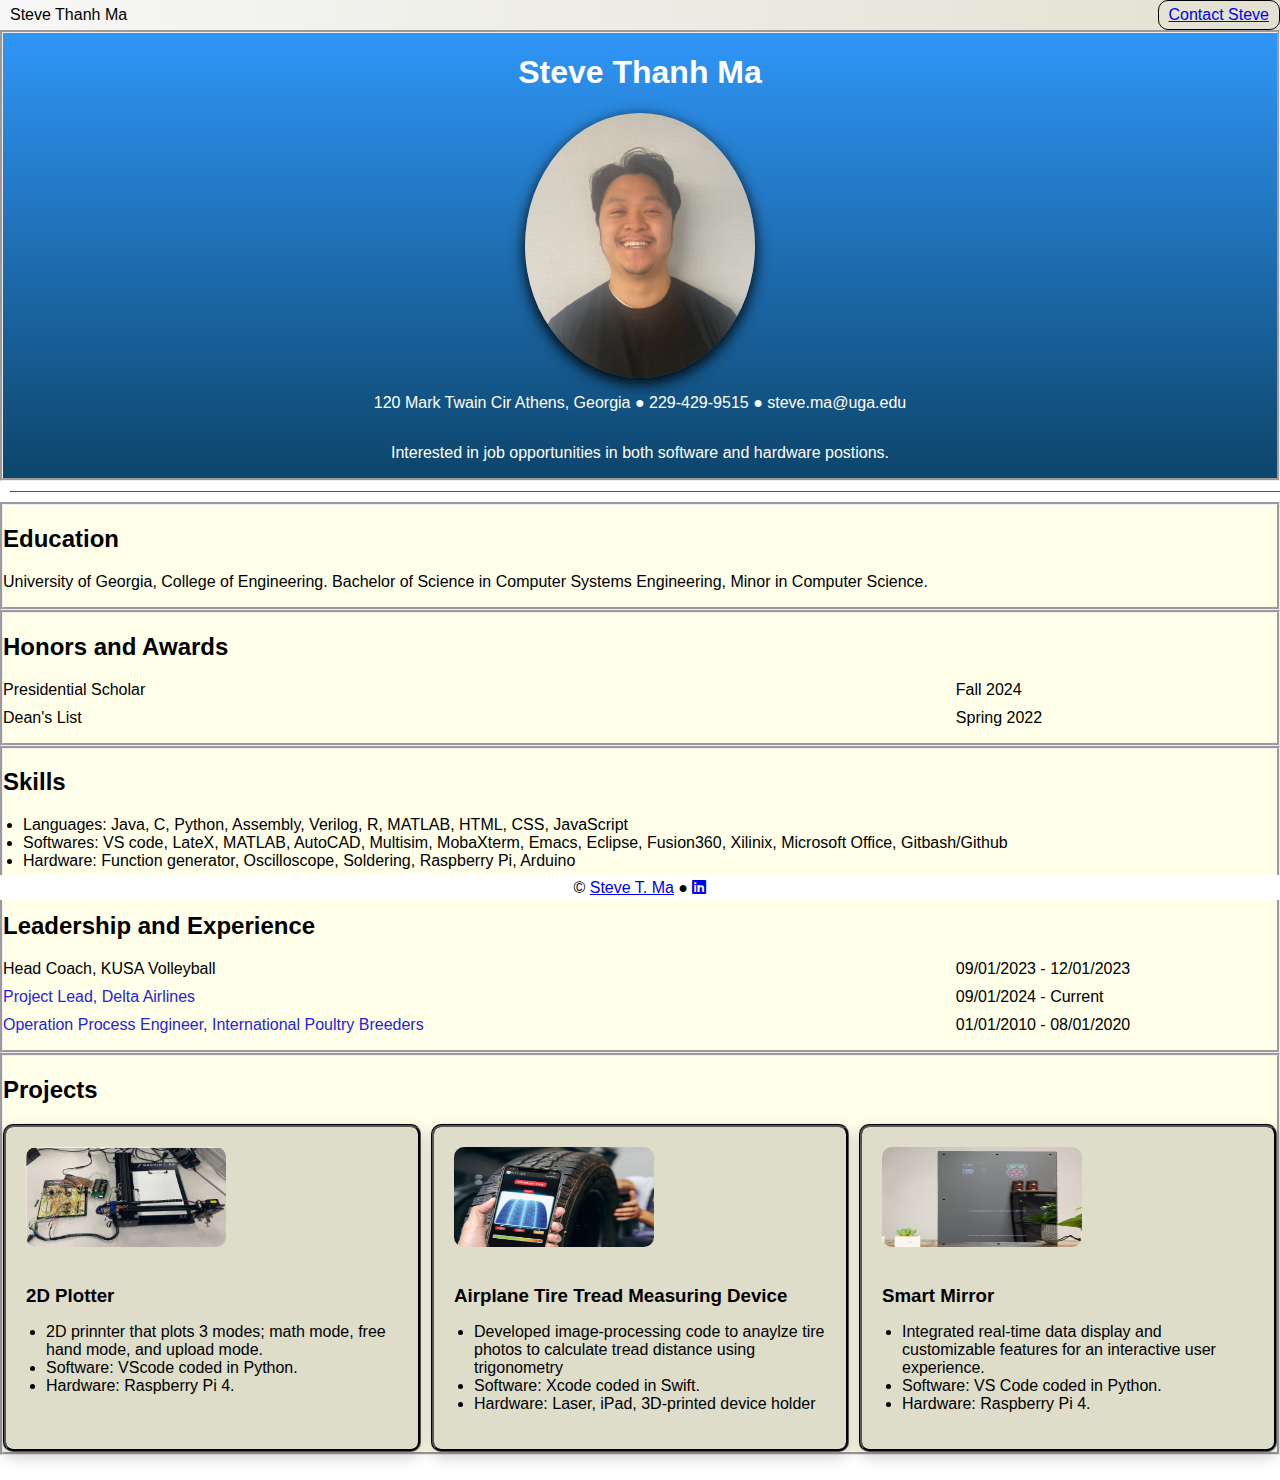
<file: index.html>
<!DOCTYPE html>
<html lang="en">
<head>
    <meta charset="UTF-8">
    <meta name="viewport" content="width=device-width, initial-scale=1.0">
    <title>Steve Ma</title>
    <link rel="stylesheet"  href="https://cdnjs.cloudflare.com/ajax/libs/font-awesome/6.0.0-beta3/css/all.min.css">
    <link rel="stylesheet" href="css/style.css">
    <link href="https://fonts.googleapis.com/css2?family=Poppins:wght@400;700&display=swap" rel="stylesheet">
</head>
<body>
    <nav>
        <div class="nav-left">Steve Thanh Ma</div>
        <div class ="nav-right">
            <a href="contact.html">Contact Steve</a>
        </div>
    </nav>
    <section class="splash"> 
        <h1>Steve Thanh Ma</h1> 
        <img src="images/Professional Photo.png" alt="Professional" width="100" >
        <p>120 Mark Twain Cir Athens, Georgia ● 229-429-9515 ● steve.ma@uga.edu</p>
        <p>Interested in job opportunities in both software and hardware postions. </p>
    </section>
    <hr>
    <section>
    <h2>Education</h2>
    </p>University of Georgia, College of Engineering. Bachelor of Science in Computer Systems Engineering, Minor in Computer Science.</p>
    </section> 
    <section>
    <h2>Honors and Awards</h2>
    <dl>
        <dt>Presidential Scholar</dt>
        <dd>Fall 2024</dd>
        <dt>Dean's List</dt>
        <dd>Spring 2022</dd>
    </dl>
    </section> 
    <section> 
    <h2>Skills</h2>
    <ul> 
        <li>Languages:  Java, C, Python, Assembly, Verilog, R, MATLAB, HTML, CSS, JavaScript</li>
        <li>Softwares: VS code, LateX, MATLAB, AutoCAD, Multisim, MobaXterm, Emacs, Eclipse, Fusion360, Xilinix, Microsoft Office, Gitbash/Github</li>
        <li>Hardware: Function generator, Oscilloscope, Soldering, Raspberry Pi, Arduino</li>
    </ul> 
    </section>
    <section>
    <h2>Leadership and Experience</h2>
    <dl>
        <dt>Head Coach, KUSA Volleyball</dt>
        <dd> 09/01/2023 - 12/01/2023</dd>
        <dt><a href="https://www.delta.com/home">Project Lead, Delta Airlines</a></dt>
        <dd>09/01/2024 - Current</dd>
        <dt><a href="https://www.jamaicabroilersgroup.com/">Operation Process Engineer, International Poultry Breeders</a></dt>
        <dd>01/01/2010 - 08/01/2020</dd>
    </dl>
    </section>
    <section id="projects">
    <h2>Projects</h2>
    
    <div class="three-col">

        <div class="card">
            <img src="images/plotter.png" alt="2D Plotter" width="200" height="100">
            <h3>2D Plotter</h3>
            <ul>
                <li>2D prinnter that plots 3 modes; math mode, free hand mode, and upload mode.</li>
                <li>Software: VScode coded in Python.</li>
                <li>Hardware: Raspberry Pi 4.</li>
            </ul>
        </div>

        <div class="card">
            <img src="images/TTMD.png" alt="Airplane Tire Tread Measuring Device" width="200" height="100">
            <h3>Airplane Tire Tread Measuring Device</h3>
            <ul>
                <li>Developed image-processing code to anaylze tire photos to calculate tread distance using trigonometry </li>
                <li>Software: Xcode coded in Swift.</li>
                <li>Hardware: Laser, iPad, 3D-printed device holder</li>
            </ul>
        </div>
    
        <div class="card">
            <img src="images/smart-mirror.png" alt="Smart Mirror" width = 200 height="100">
            <h3>Smart Mirror</h3>
            <ul>
                <li>Integrated real-time data display and customizable features for an interactive user experience.</li>
                <li>Software: VS Code coded in Python.</li>
                <li>Hardware: Raspberry Pi 4.</li>
            </ul>
        </div>
    </div>
    </section>

    <footer>
        <p>© <a href="contact.html">Steve T. Ma</a> ● <a href="https://www.linkedin.com/in/stevema-corporate/"><i class="fab fa-linkedin"> </i> </a> </p>
    </footer>
    

</body>
</html>
</file>
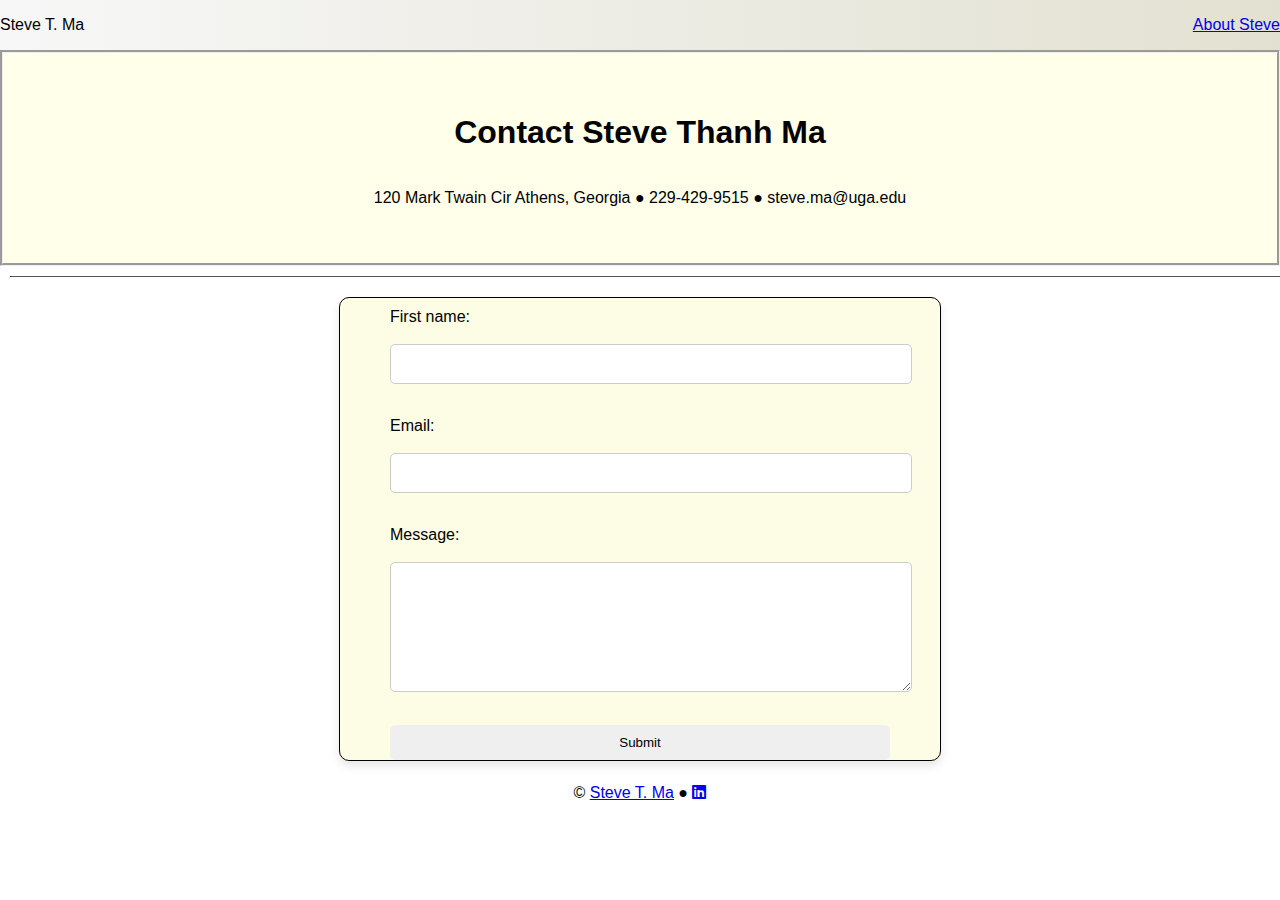
<file: contact.html>
<!DOCTYPE html>
<html lang="en">
<head>
    <meta charset="UTF-8">
    <meta name="viewport" content="width=>, initial-scale=1.0">
    <title>contact Steve Ma</title>
    <link rel="stylesheet" href="css/style.css">
    <link rel="stylesheet"  href="https://cdnjs.cloudflare.com/ajax/libs/font-awesome/6.0.0-beta3/css/all.min.css">
</head>
<body>
    <nav>
        <p>Steve T. Ma</p>
        <a href="index.html"> About Steve</a>
    </nav>
    <section class="one-col">
        <h1>Contact Steve Thanh Ma</h1>
        <p>120 Mark Twain Cir Athens, Georgia ● 229-429-9515 ● steve.ma@uga.edu</p>
    </section>
    <hr>
        <form action="https://formsubmit.co/stevema.corporate@gmail.com" method="POST">
            
            <label for="Name">First name:</label><br>
            <input type="text" id="Name" name="Name" required><br>
        
            <label for="Email">Email:</label><br>
            <input type="email" id="Email" name="Email" required><br>
            
            <label for="Message">Message:</label><br>
            <textarea id="message" name="message" rows="6" required></textarea><br>
        
            <button type="submit" name="_next" value="http://127.0.0.1:3000/WebProgramming/thankyou.html">Submit</button>
        </form>
    
    
     </hr>
    <footer>
        <p>© <a href="index.html">Steve T. Ma</a> ● <a href="https://www.linkedin.com/in/stevema-corporate/"><i class="fab fa-linkedin"> </i> </a> </p>
    </footer>
</body>
</html>
<html></html>
</file>
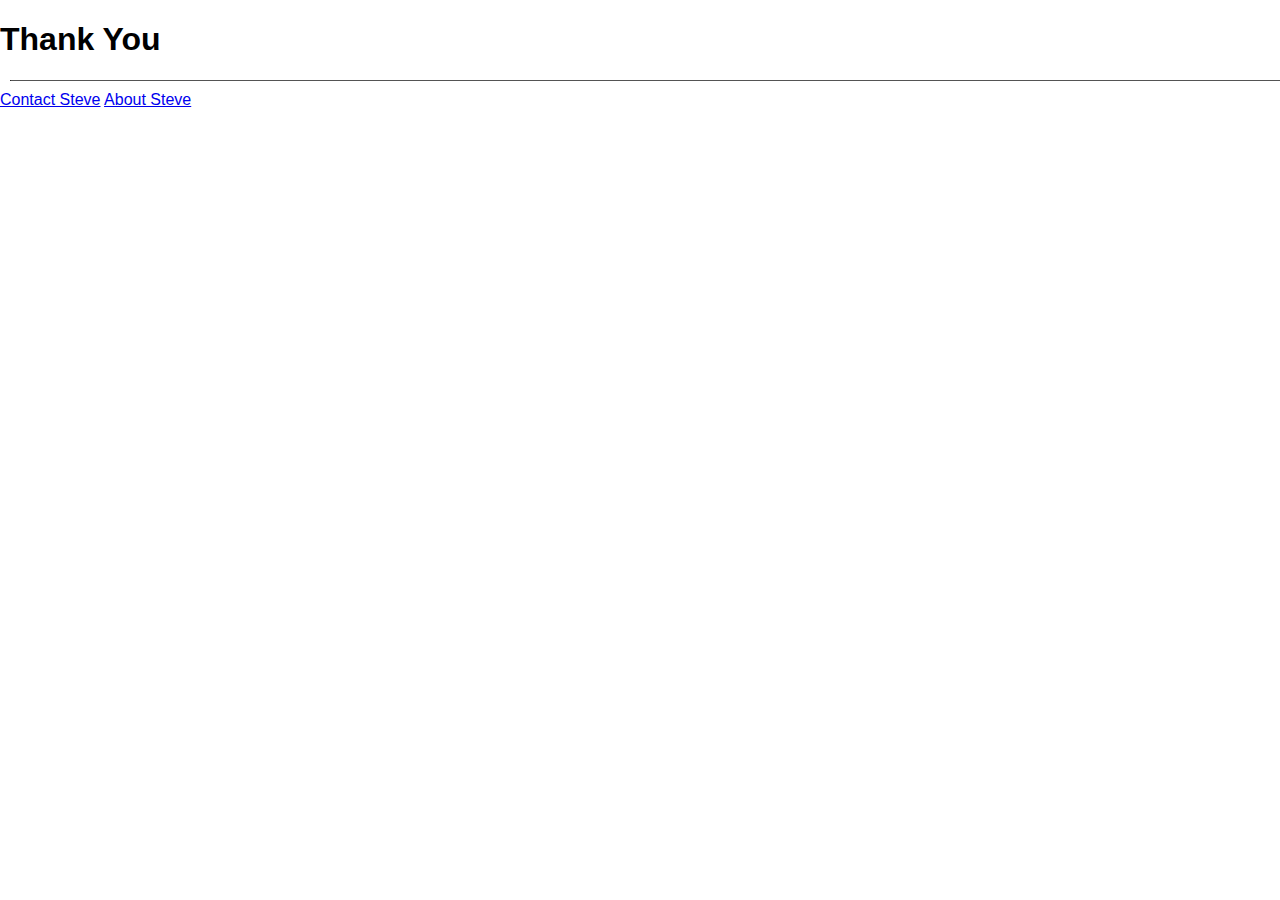
<file: thankyou.html>
<!DOCTYPE html>
<html lang="en">
<head>
    <meta charset="UTF-8">
    <meta name="viewport" content="width=device-width, initial-scale=1.0">
    <title>Thank You</title>
    <link rel="stylesheet" href="css/style.css">
</head>
<body>
    <h1>Thank You</h1>
    <hr>
    <a href="Contact.html"> Contact Steve</a>
    <a href="index.html"> About Steve</a>
</body>
</html>
</file>
<file: css/style.css>
/* General Styles */
body {
    margin: 0;
    font-family: Arial;
    font-size: 16px;
}
nav {
    background-color: rgb(255, 255, 255);
    background: linear-gradient(to right, rgb(247, 247, 247), rgb(226, 225, 209));  
    color: rgb(0, 0, 0);
    
    display: flex;
    justify-content: space-between;
    align-items: center;
   
    
}
.nav-left {
    padding: 5px 10px;
}
.nav-right {
    padding: 5px 10px; 
    border: 1px solid rgb(0, 0, 0); 
    border-radius: 10px; 
    color: black;
    text-decoration: none;
}



/* Footer Styles */
footer {
    display: flex;
    justify-content: center;
    align-items: center;
    color: rgb(0, 0, 0);
    background-color: rgb(255, 255, 255);;
    position: sticky;
    bottom: 0;
    height: 25px;
}

/* Splash Section */
.splash {
    display: flex;
    flex-direction: column;
    justify-content: center;
    align-items: center;
    background: linear-gradient(to bottom, #2f96f7, #0d456b); 
    color: white; 
    text-align: center;
}

.splash h1 {
    font-family: Arial;
    color:rgb(255, 255, 255);
    font-size: 2rem;
}

.splash img {
    width: 230px;
    border-radius: 50%;
    box-shadow: 0px 5px 15px black;
}

.splash p {
    font-family: Arial;
    color: white;
    font-size: 1rem;
}

/* Horizontal Rules */
hr {
    width: 100%;
    margin: 10px;
    border-color: rgb(0, 0, 0);
    border-top-style:hidden

}

/* Sections */
section {
    background-color: rgb(255, 255, 234);
    border-style:groove
}

/* Section Headings */
section h2 {
    font-family: Arial;
    color: black;
    font-weight: 500px;
}

/* Paragraph Styles */
section p {
    color: rgb(0, 0, 0);
    font-size: 1rem;
    font-family: Arial;
}

/* link styles */
section a {
    color: rgb(38, 35, 221);
    text-decoration: none;
}
section a:hover {
    text-decoration: underline;
}

/* List Styles */
ul {
    color: black;
    padding-left: 20px;
    font-size: 1rem;
    font-family: Arial;
}

dl {
    display: grid;
    grid-template-columns: 5fr 2fr;
    gap: 10px;
}
dl dt{
    color: black;
    font-size: 1rem;
    font-family: Arial;
    
}
dl dd{
    color: black;
    font-size: 1rem;
    font-family: Arial;
}

/* Project Section */
.three-col {
    display: grid;
    grid-template-columns: repeat(3, 1fr);
    gap: 10px;
}

.card {
    background-color: rgb(221, 221, 201);
    border-radius: 10px;
    box-shadow: 0px 5px 15px rgba(0, 0, 0, 0.2);
    padding: 20px;
    border-color: black;
    border-style: groove;
}

.card img {
    border-radius: 10px;
    margin-bottom: 15px;
}
.card:hover{
    transform: translateY(-200px);
    box-shadow: 0px 8px 2000px rgba(230, 212, 56, 0.3);
}
.card h3 {
    color: black;
    margin-bottom: 10px;
}

/* Contact Page Styles */
.one-col {
    display:flex;
    flex-direction: column;
    align-items: center;
    text-align: center;
    max-width: 6000px;
    margin: 0 auto;
    padding: 40px 20px;
}

form {
    width: 100%;
    max-width: 500px; /* Limits form width for better readability */
    margin: 20px auto; /* Centers the form */
    padding-left: 50px;
    padding-right: 50px;
    border-color: black;
    border-style: ridge;
    padding-top: 10px;
    border-width: 1px;
    background-color: #fdfce4; /* Light gray background */
    border-radius: 10px;
    box-shadow: 0px 5px 10px rgba(0, 0, 0, 0.1); /* Soft shadow effect */
    display: flex;
    flex-direction: column;

}

form input, form textarea {
    width: 100%;
    padding: 10px;
    margin-bottom: 15px;
    border: 1px solid #ccc;
    border-radius: 5px;
    font-size: 1rem;
    font-family: Arial;
}

form input:focus, form textarea:focus {
    outline: none; 
    box-shadow: 0px 2px 5px rgba(0, 0, 0, 0.2); 

}

form button {
    border: none;
    padding: 10px 15px;
    border-radius: 5px;
}
</file>
